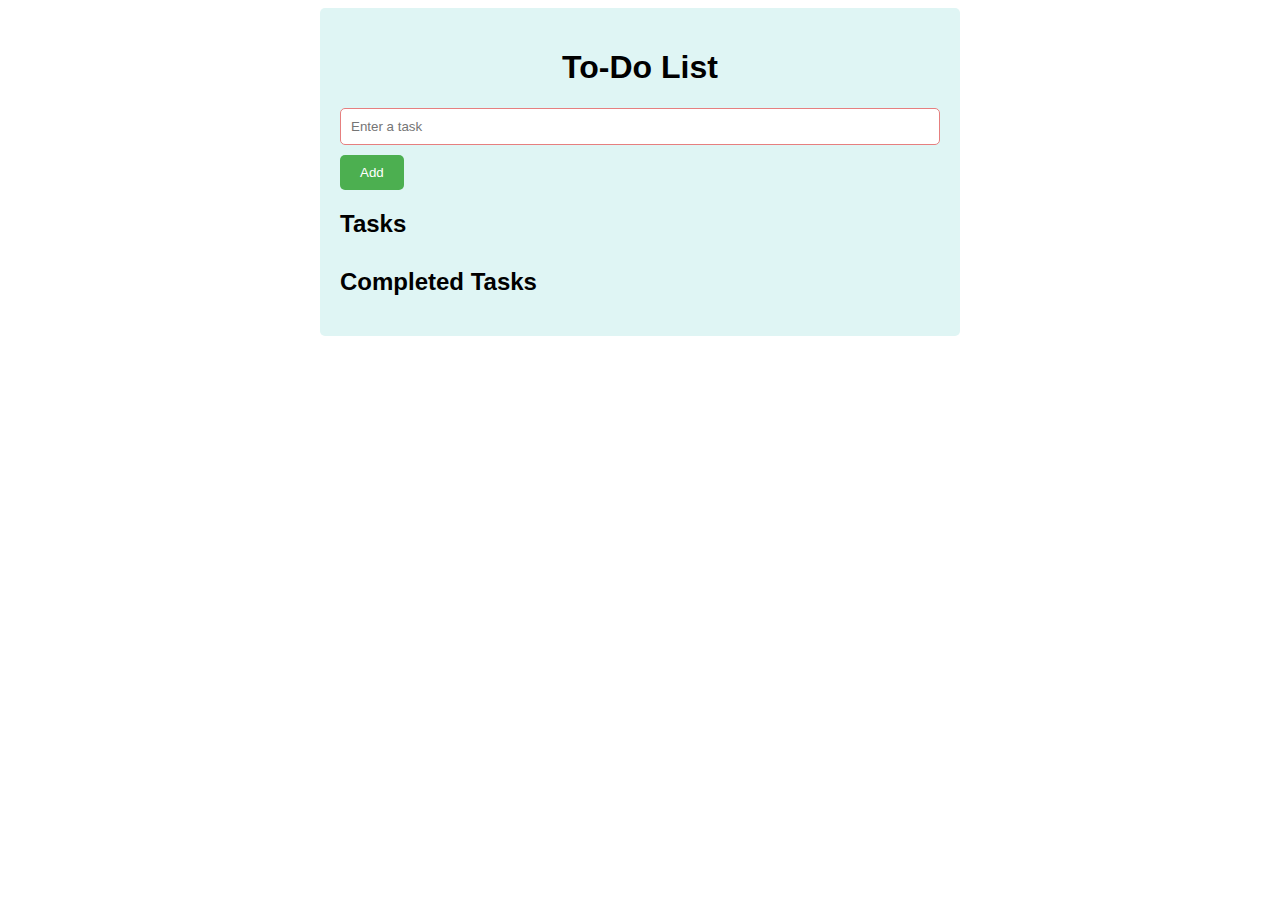
<file: OIBSIP/todo/index.html>
<!DOCTYPE html>
<html>
<head>
  <title>To-Do Web App</title>
  <style>
    body {
      font-family: Arial, sans-serif;
    }
    .container {
      max-width: 600px;
      margin: 0 auto;
      padding: 20px;
      background-color: #dff5f4;
      border-radius: 5px;
    }
    h1 {
      text-align: center;
    }
    #taskInput {
      width: 100%;
      padding: 10px;
      box-sizing: border-box;
      border: 1px solid #e67f7f;
      border-radius: 5px;
    }
    #addButton {
      margin-top: 10px;
      padding: 10px 20px;
      background-color: #4CAF50;
      color: white;
      border: none;
      border-radius: 5px;
      cursor: pointer;
    }
    #taskList,
    #completedTaskList {
      list-style-type: none;
      padding: 0;
    }
    .task-item,
    .completed-task-item {
      display: flex;
      justify-content: space-between;
      align-items: center;
      padding: 10px;
      background-color: #fff;
      border-radius: 5px;
      margin-bottom: 5px;
    }
    .completed-task-item {
      text-decoration: line-through;
      color: #999;
    }
    .task-item span,
    .completed-task-item span {
      flex: 1;
    }
    .delete-button,
    .completed-delete-button {
      background-color: #f44336;
      color: white;
      border: none;
      border-radius: 3px;
      padding: 5px 10px;
      cursor: pointer;
    }
    #taskContainer {
      margin-bottom: 30px;
    }
  </style>
</head>
<body>
  <div class="container">
    <h1>To-Do List</h1>
    <input id="taskInput" type="text" placeholder="Enter a task">
    <button id="addButton">Add</button>

    <div id="taskContainer">
      <h2>Tasks</h2>
      <ul id="taskList">
        
      </ul>
    </div>

    <div>
      <h2>Completed Tasks</h2>
      <ul id="completedTaskList">
    
      </ul>
    </div>
  </div>

  <script>
    
    const taskInput = document.getElementById("taskInput");
    const addButton = document.getElementById("addButton");
    const taskList = document.getElementById("taskList");
    const completedTaskList = document.getElementById("completedTaskList");

    let tasks = [];
    let completedTasks = [];

 
    function renderTasks() {
      taskList.innerHTML = "";
      tasks.forEach((task, index) => {
        const taskItem = document.createElement("li");
        taskItem.className = "task-item";
        taskItem.innerHTML = `
          <span>${task.text}</span>
          <button class="delete-button" onclick="completeTask(${index})">Complete</button>
        `;
        taskList.appendChild(taskItem);
      });
    }


    function renderCompletedTasks() {
      completedTaskList.innerHTML = "";
      completedTasks.forEach((task, index) => {
        const completedTaskItem = document.createElement("li");
        completedTaskItem.className = "completed-task-item";
        completedTaskItem.innerHTML = `
          <span>${task.text}</span>
          <button class="completed-delete-button" onclick="deleteCompletedTask(${index})">Delete</button>
        `;
        completedTaskList.appendChild(completedTaskItem);
      });
    }

   
    function addTask() {
      const taskText = taskInput.value.trim();
      if (taskText !== "") {
        tasks.push({ text: taskText });
        renderTasks();
        taskInput.value = "";
      }
    }

 
    function completeTask(index) {
      const completedTask = tasks.splice(index, 1)[0];
      completedTasks.push(completedTask);
      renderTasks();
      renderCompletedTasks();
    }


    function deleteCompletedTask(index) {
      completedTasks.splice(index, 1);
      renderCompletedTasks();
    }

    addButton.addEventListener("click", addTask);
  </script>
</body>
</html>
</file>
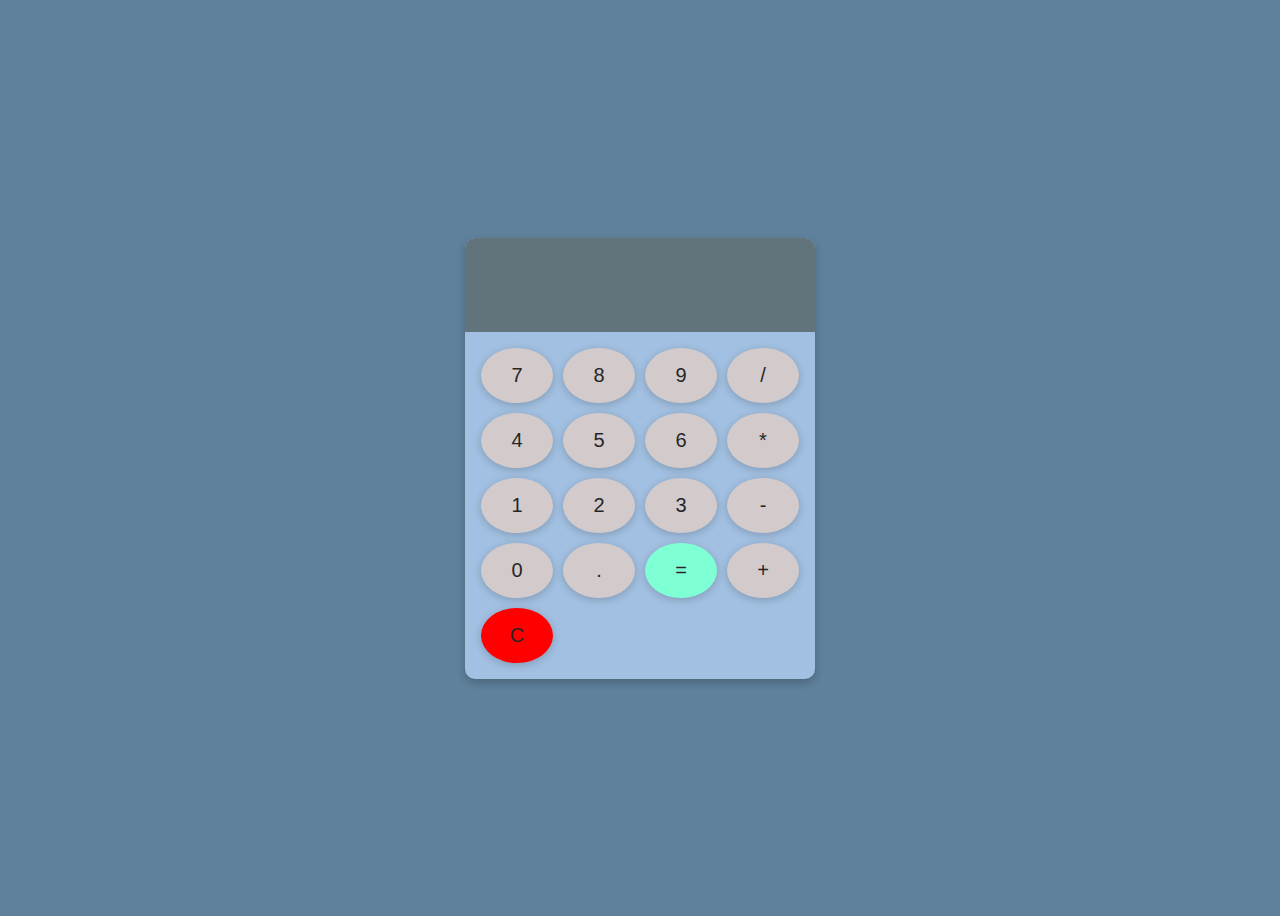
<file: OIBSIP/Cal/cal.html>
<!DOCTYPE html>
<html>
<head>
    <title>Calculator</title>
    <link rel="stylesheet" type="text/css" href="style.css">
</head>
<body>
    <div class="calculator">
        <div class="display">
            <input type="text" id="input" readonly>
            <input type="text" id="output" readonly>
        </div>
        <div class="buttons">
            <button onclick="appendToInput('7')">7</button>
            <button onclick="appendToInput('8')">8</button>
            <button onclick="appendToInput('9')">9</button>
            <button onclick="appendToInput('/')">/</button>
            <button onclick="appendToInput('4')">4</button>
            <button onclick="appendToInput('5')">5</button>
            <button onclick="appendToInput('6')">6</button>
            <button onclick="appendToInput('*')">*</button>
            <button onclick="appendToInput('1')">1</button>
            <button onclick="appendToInput('2')">2</button>
            <button onclick="appendToInput('3')">3</button>
            <button onclick="appendToInput('-')">-</button>
            <button onclick="appendToInput('0')">0</button>
            <button onclick="appendToInput('.')">.</button>
            <button onclick="calculate()" style="background-color: aquamarine;">=</button>
            <button onclick="appendToInput('+')">+</button>
            <button onclick="clearDisplay()" style="background-color:red;">C</button>
        </div>
    </div>
    <script src="script.js"></script>
</body>
</html>
</file>
<file: OIBSIP/Cal/style.css>
body {
    display: flex;
    justify-content: center;
    align-items: center;
    height: 100vh;
    background-color: #5f819b;
}

.calculator {
    width: 350px;
    background-color: #a2c0e2;
    border-radius: 10px;
    box-shadow: 0 4px 8px rgba(0, 0, 0, 0.2);
    overflow: hidden;
}

.display {
    width: 100%;
    padding: 10px 16px;
    background-color: #62747b;
    color: #fff;
    text-align:end;
}

.display input {
    width: 100%;
    height: 35px;
    font-size: 20px;
    border: none;
    background-color: transparent;
    color: #fff;
    text-align:left;
}

.buttons {
    display: grid;
    grid-template-columns: repeat(4, 1fr);
    gap: 10px;
    padding: 16px;
}

button {
    padding: 16px;
    font-size: 20px;
    border: none;
    border-radius: 50%;
    background-color: #d3cbcb;
    color: #262626;
    box-shadow: 0 2px 8px rgba(0, 0, 0, 0.2);
    cursor: pointer;
    transition: transform 0.2s, background-color 0.2s;
}

button:hover {
    transform: scale(1.1);
    background-color: #ea990d;
}

button:active {
    transform: scale(0.95);
}
</file>
